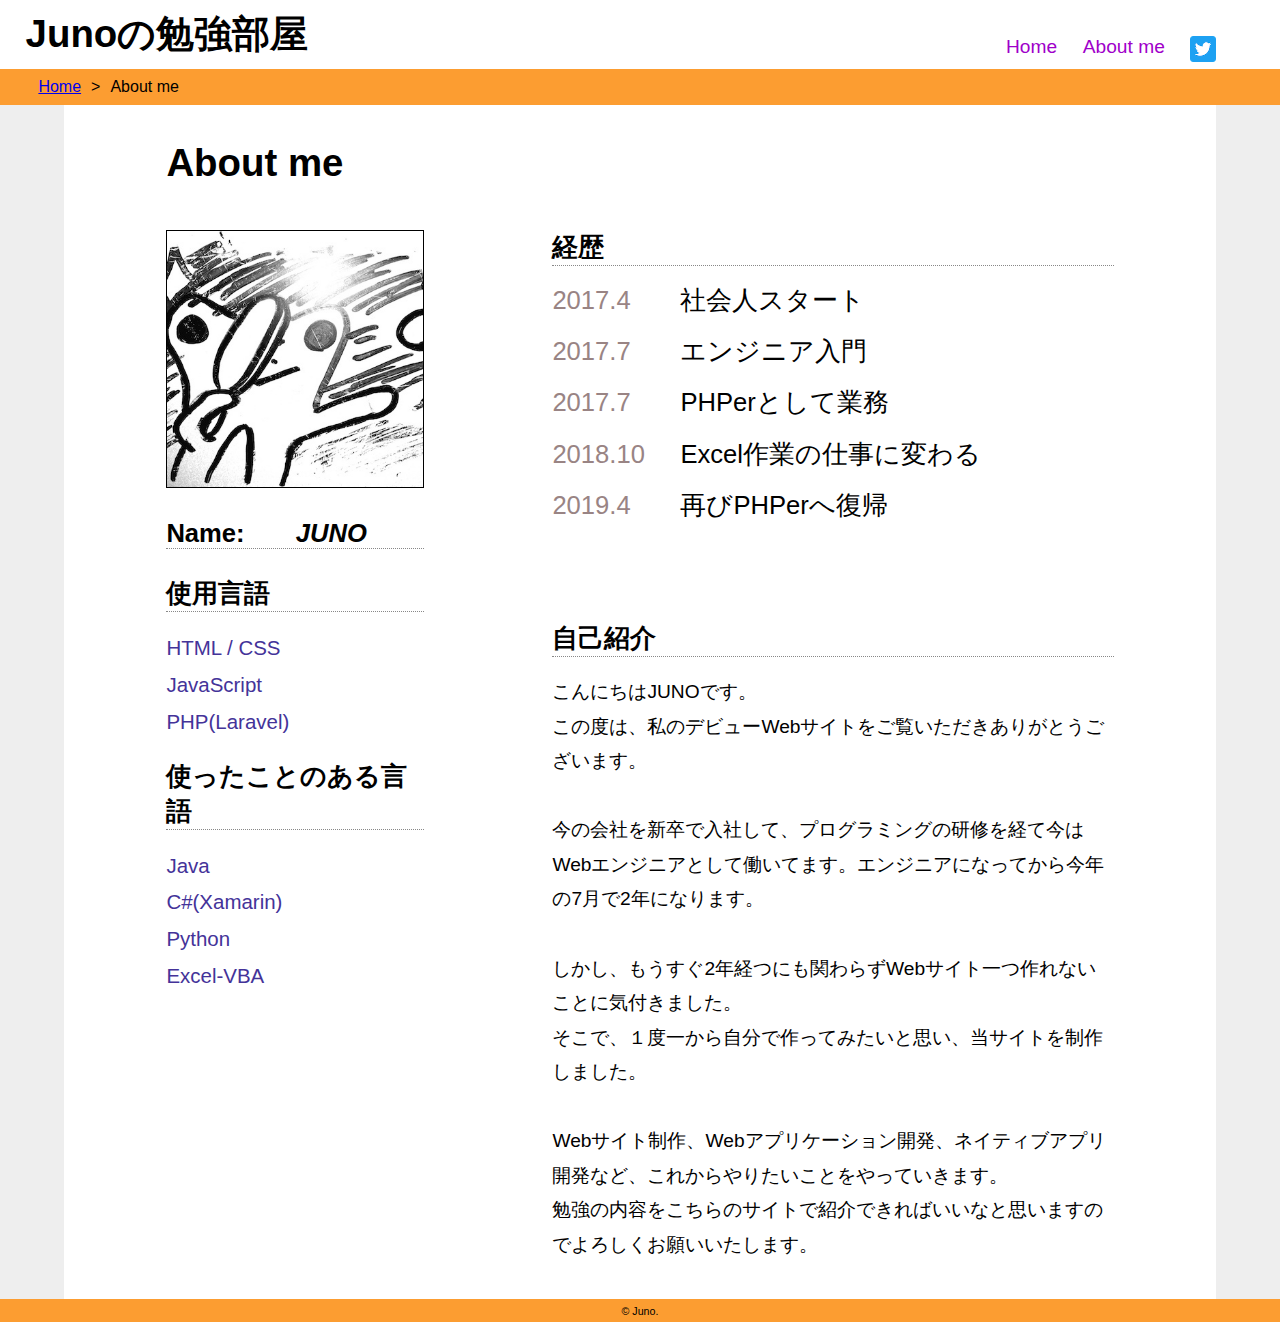
<file: introduction.html>
<!DOCTYPE html>
<html lang="ja">
<head>
    <meta charset="UTF-8">
    <meta name="viewport" content="width=device-width, initial-scale=1.0">
    <meta name="description" content="当サイトはJUNOの自習を紹介するサイトです。勉強内容や自己紹介を載せています。">
    <meta http-equiv="X-UA-Compatible" content="ie=edge">
    <meta property="og:title" content="Juno Portfolio | About me">
    <meta property="og:discription" content="当サイトはJUNOの自習を紹介するサイトです。勉強内容や自己紹介を載せています。">
    <title>Junoの勉強部屋 | About me</title>
    <link rel="stylesheet" href="./css/style.css">
    <!-- ファビコンの設定 -->
    <link rel="icon" href="./image/my_phote.ico">
    <link rel="apple-touch-icon" sizes="180x180" href="/image/my_phote180.jpg">
    <!-- Global site tag (gtag.js) - Google Analytics -->
    <script async src="https://www.googletagmanager.com/gtag/js?id=UA-139382417-1"></script>
    <script>
      window.dataLayer = window.dataLayer || [];
      function gtag(){dataLayer.push(arguments);}
      gtag('js', new Date());

      gtag('config', 'UA-139382417-1');
    </script>
</head>
<body class="introduction">
    <header>
        <h1><a href="index.html">Junoの勉強部屋</a></h1>
        <nav>
            <ul>
                <li><a href="index.html">Home</a></li>
                <li><a href="introduction.html">About me</a></li>
                <li><a href="https://twitter.com/Juno1140"><img src="./image/Twitter_Social_Icon_Rounded_Square_Color.png" alt="twitter"></a></li>
            </ul>
        </nav>
    </header>
    <main>
        <div class="list">
            <ol>
                <li><a href="./index.html">Home</a></li>
                <li>About me</li>
            </ol>
        </div>
        <div class="bio">
            <div>
                <h1>About me</h1>
            </div>
            <div class="flex">
                <div class="left-side">
                    <div class="phote">
                        <img src="./image/my_phote.jpg" alt="my phote">
                    </div>
                    <h2 class="name">Name:<span class="style">JUNO</span></h2>
                    <h2>使用言語</h2>
                    <ul>
                        <li>HTML / CSS</li>
                        <li>JavaScript</li>
                        <li>PHP(Laravel)</li>
                    </ul>
                    <h2>使ったことのある言語</h2>
                    <ul>
                        <li>Java</li>
                        <li>C#(Xamarin)</li>
                        <li>Python</li>
                        <li>Excel-VBA</li>
                    </ul>
                </div>
                <div class="right-side">
                    <div>
                        <h2>経歴</h2>
                        <dl>
                            <dt>2017.4</dt><dd>社会人スタート</dd>
                            <dt>2017.7</dt><dd>エンジニア入門</dd>
                            <dt>2017.7</dt><dd>PHPerとして業務</dd>
                            <dt>2018.10</dt><dd>Excel作業の仕事に変わる</dd>
                            <dt>2019.4</dt><dd>再びPHPerへ復帰</dd>
                        </dl>
                    </div>
                    <div>
                        <h2>自己紹介</h2>
                        <p>こんにちはJUNOです。<br/>
                            この度は、私のデビューWebサイトをご覧いただきありがとうございます。<br/><br/>
                            今の会社を新卒で入社して、プログラミングの研修を経て今はWebエンジニアとして働いてます。エンジニアになってから今年の7月で2年になります。<br/><br/>
                            しかし、もうすぐ2年経つにも関わらずWebサイト一つ作れないことに気付きました。<br/>
                            そこで、１度一から自分で作ってみたいと思い、当サイトを制作しました。<br/><br/>
                            Webサイト制作、Webアプリケーション開発、ネイティブアプリ開発など、これからやりたいことをやっていきます。<br/>
                            勉強の内容をこちらのサイトで紹介できればいいなと思いますのでよろしくお願いいたします。
                        </p>
                    </div>
                </div>
            </div>
        </div>
    </main>
    <footer>
        <p><small>&copy; Juno.</small></p>
    </footer>
</body>
</body>
</html>
</file>
<file: css/style.css>
@charset "UTF-8";
/* リセットCSS */
* {
    margin: 0;
    padding: 0;
}
/* 全ページ共通 */
html {
    font-size: 62.5%;
}
body {
    font-family: -apple-system, BlinkMacSystemFont, "Helvetica Neue", "游ゴシック Medium", YuGothic, YuGothicM, "Hiragino Kaku Gothic ProN", Meiryo, sans-serif;
    font-size: 16px;
    font-size: 1.6rem;/* 16px*/
}
h1 {
    font-size: 36px;/* IE8以下とAndroid4.3以下用フォールバック */
    font-size: 5vw;
}
h2 {
    font-size: 24px;/* IE8以下とAndroid4.3以下用フォールバック */
    font-size: 4vw;
}
p {
    font-size: 3vw;
    line-height: 1.8;
}
header {
    display: flex;
}
header h1 a:link,
header h1 a:visited {
    text-decoration: none;
    color: #000;
}
header nav ul {
    display: flex;
    list-style-type: none;
}
header nav ul a:link,
header nav ul a:visited {
    text-decoration: none;
    color: #9f00ca;
}
header nav ul a:hover {
    color: #a977cf;
}
header nav ul a:hover img {
    opacity: 0.5;
}
/* main */
.home .visual p {
    color: #ff22dd;
    font-style: italic;
    font-weight: 900;
    text-shadow: 2px 2px 3px #fff;
}
/* footer */
footer {
    background-color: #fc9d31;
    text-align: center;
}

/* list */
main .list {
    background-color: #fc9d31;
}
main .list ol {
    list-style-type: none;
    display: flex;
}
main .list ol li::after {
    content: '>';
    padding: 0 10px
}
main .list ol li:last-child::after {
    content: none;
}

@media screen and (max-width:1024px) {
/*画面幅が1024pxまでの時*/
    /* header */
    header h1 {
        margin: 2vh 0 0.5vh 3vw;
    }
    header nav {
        margin: 3vh 2vw 0 auto;
        font-size: 3vw;
    }
    header nav ul li {
        padding: 0 2vw;
    }
    header nav ul li img {
        width: 4.5vw;
    }
    /* list */
    main .list ol {
        padding: 1vh 4vw;
        font-size: 3vw;
    }
    /* main */
    .home .visual {
        background: url(../image/top.JPG) no-repeat center top;
        width: 100%;
        padding-top: 60%;
        background-size: 100% auto;
    }
    .home .visual p {
        margin: -38% 0 0 5%;
        font-size: 6vw;
    }
    .home .inner {
        margin: 2vh 7vw;
    }
    .home .inner h1 {
        text-align: center;
    }
    .home .inner .border {
        border-bottom: #e5f medium solid;
        margin: 3vh 0 1vh 0;
    }
    .home .inner img {
        width: 40%;
        height: auto;
        padding: 3vw 30% 10% 30%;
    }
    /* About meページ */
    .introduction main .bio {
        margin: 2vh 2vw;
    }
    .introduction main .bio h1 {
        text-align: center;
        padding-bottom: 1vh;
        margin-bottom: 2vh; 
        border-bottom: #fecd31 dotted 3px;
    }
    .introduction main .bio .flex .left-side .phote {
        text-align: center;
        margin-bottom: 2vh;
    }
    .introduction main .bio .flex .left-side .phote img {
        width: 50vw;
        border-radius: 50%;
        border: black 1px solid;
    }
    .introduction main .bio .flex .left-side .name {
        text-align: center;
        margin-bottom: 3vh;
    }
    .introduction main .bio .flex .left-side .name .style {
        padding-left: 2vw;
        font-style: italic;
    }
    .introduction main .bio .flex .left-side h2 {
        text-align: center;
    }
    .introduction main .bio .flex .left-side ul {
        text-align: center;
        font-size: 3.5vw;
        line-height: 1.5em;
        margin-bottom: 2vh;
    }
    .introduction main .bio .flex .right-side {
        padding: 0 3vw;
    }
    .introduction main .bio .flex .right-side h2 {
        border-bottom: #888 dotted 1px;
        margin: 2vh 0;
    }
    .introduction main .bio .flex .right-side dl {
        font-size: 3.5vw;
        line-height: 2.5em;
    }
    .introduction main .bio .flex .right-side dl dt {
        float: left;
        /* clear: both; */
        margin-right: 3vw;
        padding-left: 5vw;
        color: #998484;
    }
    .introduction main .bio .flex .right-side dl dd {
        padding-left: 25vw; 
    }
    .introduction main .bio .flex .right-side p {
        padding: 0 7vw;
    }
}

@media screen and (min-width:1025px){
/*画面幅が1025px以上の時*/
    /* header */
    header h1 {
        margin: 1vh 2vw;
        font-size: 3vw;
    }
    header nav {
        margin: 4vh 1vw 0 auto;
        padding-right: 2vw;
        font-size: 1.5vw;
    }
    header nav li {
        padding-right: 2vw;
    }
    header nav li img {
        width: 2vw;
    }
    /* list */
    main .list ol {
        padding: 1vh 3vw;
    }
    /* main */
    .home main {
        background-color: #eee;
    }
    .home main .visual {
        background: url(../image/top.JPG) no-repeat center top;
        width: 100%;
        padding-top: 53%;
        background-size: 100% auto;
    }
    .home main .visual p {
        margin-top: -33%;
        padding-left: 5vw;
        font-size: 5vw;
    }
    .home main .inner {
        background-color: #fff;
        margin: 0 5vw;
        padding: 4vh;
    }
    .home main .inner h1 {
        font-size: 3vw;
        margin-bottom: 4vh;
    }
    .home main .inner section {
        padding: 0 5%;
        display: flex;
        margin-bottom: 5vh;
    }
    .home main .inner section div {
        width: 65%;
    }
    .home main .inner section div .border {
        font-size: 2.5vw;
        border-bottom: #e5f solid 5px;
        margin: 0 0 1.5vh 0;
    }
    .home main .inner section div p {
        font-size: 1.5vw;
    }
    .home main .inner img {
        width: 20vw;
        height: auto;
        padding: 10vh 0 0 5vw;
    }
    /* footer */
    footer p {
        font-size: 1vw;
    }
    /* About meページ */
    .introduction main {
        background-color: #eee;
    }
    .introduction main .bio {
        margin: 0 5vw;
        padding: 4vh 8vw;
        background-color: #fff;
    }
    .introduction main .bio h1 {
        /* padding-bottom: 1vh;
        margin-bottom: 2vh; */
        font-size: 3vw;
    }
    .introduction main .bio .flex {
        display: flex;
        margin-top: 5vh;
    }
    .introduction main .bio .flex .left-side .phote img {
        /* margin: 6vh; */
        width: 20vw;
        /* border-radius: 50%; */
        border: black 1px solid;
    }
    .introduction main .bio .flex .left-side .name {
        margin: 3vh 0;
        font-size: 2vw;
    }
    .introduction main .bio .flex .left-side .name .style {
        padding-left: 4vw;
        font-style: italic;
    }
    .introduction main .bio .flex .left-side h2 {
        font-size: 2vw;
        border-bottom: #888 1px dotted;
    }
    .introduction main .bio .flex .left-side ul {
        font-size: 1.6vw;
        color:#439;
        line-height: 1.8em;
        margin: 2vh 0;
        list-style-type: none;
    }
    .introduction main .bio .flex .right-side {
        padding-left: 10vw;
    }
    .introduction main .bio .flex .right-side h2 {
        border-bottom: #888 dotted 1px;
        font-size: 2vw;
    }
    .introduction main .bio .flex .right-side dl {
        margin-bottom: 10vh;
        padding-top: 1vh;
        font-size: 2vw;
        line-height: 2em;
    }
    .introduction main .bio .flex .right-side dl dt {
        float: left;
        clear: both;
        color: #998484;
    }
    .introduction main .bio .flex .right-side dl dd {
        padding-left: 10vw;
    }
    .introduction main .bio .flex .right-side p {
        padding-top: 2vh;
        font-size: 1.5vw;
    }



}
</file>
